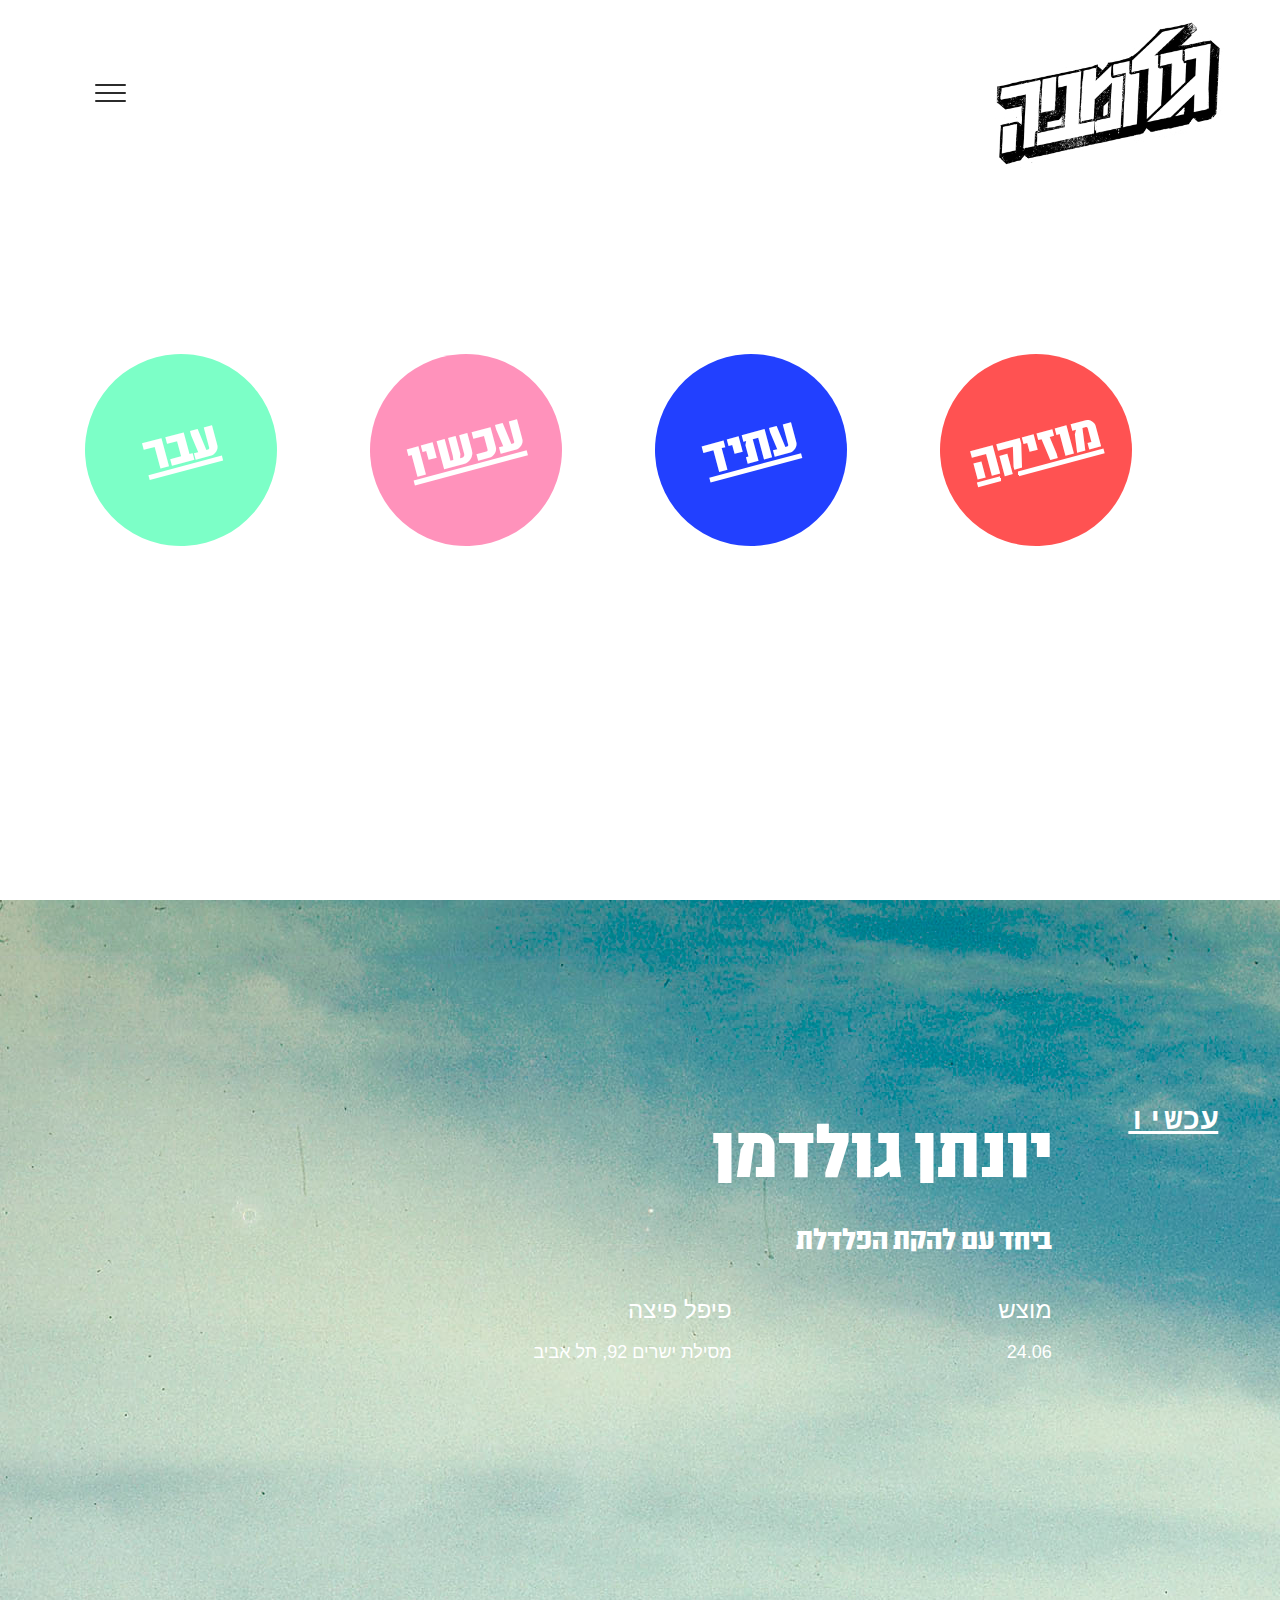
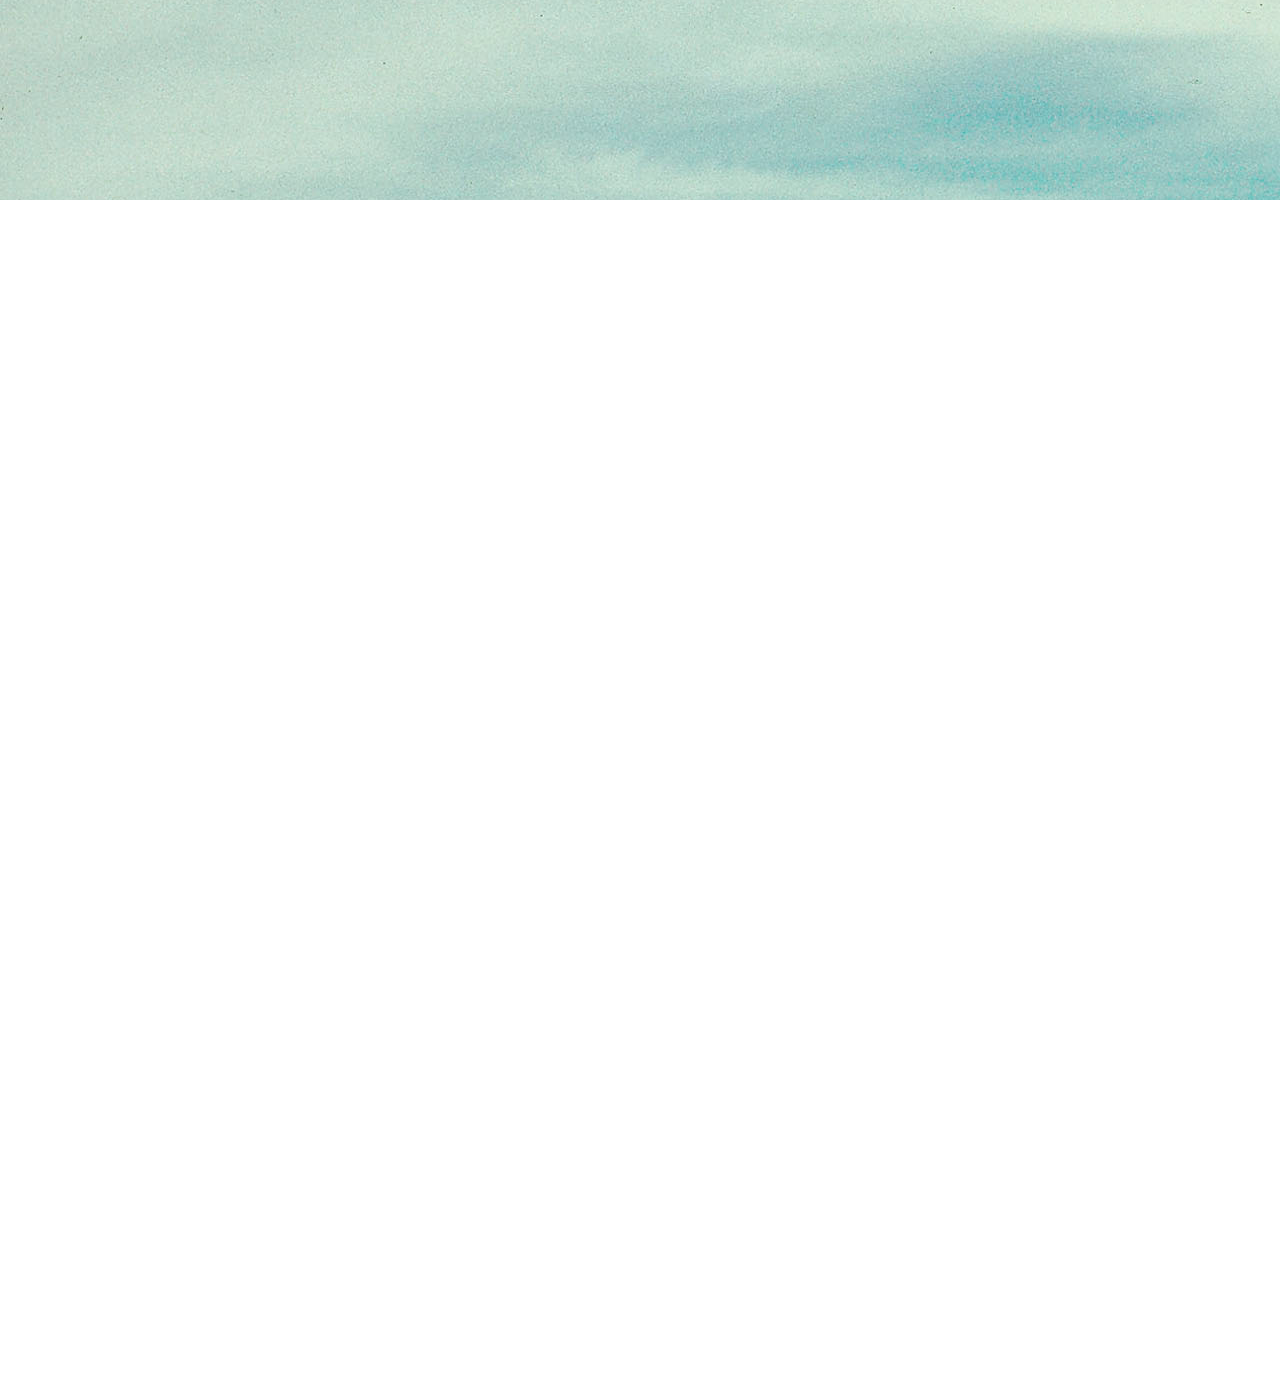
<file: docs/index.html>
<!DOCTYPE html>
<html lang="en">
  <head>
    <meta charset="utf-8">
    <meta http-equiv="X-UA-Compatible" content="IE=edge">
    <meta name="viewport" content="width=device-width, initial-scale=1">
    <!-- The above 3 meta tags *must* come first in the head; any other head content must come *after* these tags -->
    <title>גולומביה</title>

    <!-- Bootstrap -->
    <link href="css/bootstrap.css" rel="stylesheet">
    <link href="css/css.css" rel="stylesheet">

    <!-- HTML5 shim and Respond.js for IE8 support of HTML5 elements and media queries -->
    <!-- WARNING: Respond.js doesn't work if you view the page via file:// -->
    <!--[if lt IE 9]>
      <script src="https://oss.maxcdn.com/html5shiv/3.7.3/html5shiv.min.js"></script>
      <script src="https://oss.maxcdn.com/respond/1.4.2/respond.min.js"></script>
    <![endif]-->
  </head>
  <body>


<div class="pre-header">
  
</div>
<section id="header">



<nav id="nav-static" class="navbar navbar-default navbar-fixed-top">
 <div class="container">

    <div class="navbar-header container">

      <a class="navbar-brand col-xs-6" href="#">

    
      </a>
      <button type="button" class="navbar-toggle collapsed" data-toggle="slide-collapse" data-target="#bs-example-navbar-collapse-1" aria-expanded="false">
        <span class="sr-only">Toggle navigation</span>
        <span class="icon-bar icon-bar1"></span>
        <span class="icon-bar icon-bar2"></span>
        <span class="icon-bar icon-bar3"></span>
      </button>





    </div>


<div class="navbar-collapse collapse" id="bs-example-navbar-collapse-1" aria-expanded="false" >
   <ul class="nav navbar-nav">
      <li class="active"><a href="#">Link <span class="sr-only">(current)</span></a></li>
      <li><a href="#">Link</a></li>
      <li class="dropdown">
         <a href="#" class="dropdown-toggle" data-toggle="dropdown" role="button" aria-haspopup="true" aria-expanded="false">Dropdown <span class="caret"></span></a> 
         <ul class="dropdown-menu">
            <li><a href="#">Action</a></li>
            <li><a href="#">Another action</a></li>
            <li><a href="#">Something else here</a></li>
            <li role="separator" class="divider"></li>
            <li><a href="#">Separated link</a></li>
            <li role="separator" class="divider"></li>
            <li><a href="#">One more separated link</a></li>
         </ul>
      </li>
   </ul>

      </li>
   </ul>
</div>

  </div>


</nav>
    


  </div>

</div>
</div>


<section class="intro">
  

<div class="container btn-row">
  
<div class="row">
  


<div class="intro-btns col-md-12">
  
<div class="col-sm-3">
 <a href="#" class="intrbtnl"> <div class="intro-btn intro-btn1">
 עבר
</div></a> 
</div> 

<div class="col-sm-3">
   <div class="intro-btn intro-btn2">     <a href="#" class="intrbtnl">עכשיו</a> 

</div> </div> 

<div class="col-sm-3">
  
  <div class="intro-btn intro-btn3">    <a href="#" class="intrbtnl">עתיד</a>
</div> </div> 

<div class="col-sm-3">
  <div class="intro-btn intro-btn4">     <a href="#" class="intrbtnl">מוזיקה</a>

</div> </div> 
</div>





</div>




</div>




</section>




</section>







<section id="next-show" class="show show-pad">
  
<div class="container-fluid">
  
<div class="row">

<div class="nav-location col-md-2"> עכשיו</div>


<div class="show-title col-md-6">




<h1>יונתן גולדמן</h1>
<h2>ביחד עם להקת הפלדלת</h2>
<div class="row show-info">
  
<div class="col-md-6 when"> 
<div class="row">
  <div class="when-title col-md-12">
    <h3>מוצש</h3>

  </div>
    <div class="when-text col-md-12">
      <h4>24.06</h4>
    </div>
</div>

</div>

<div class="col-md-6 where"> 
<div class="row">
  <div class="where-title col-md-12">
    <h3>פיפל פיצה</h3>

  </div>
    <div class="where-text col-md-12">
      <h4>מסילת ישרים 92, תל אביב</h4>
    </div>
</div>

</div>



</div>

</div>




</div>

  



<div class="listen col-md-4">
  
</div>




</div>
</div>




</section>









    <!-- jQuery (necessary for Bootstrap's JavaScript plugins) -->
    <script src="https://ajax.googleapis.com/ajax/libs/jquery/1.12.4/jquery.min.js"></script>
    <script src="js/waypoint/lib/noframework.waypoints.min.js"></script>
    <!-- Include all compiled plugins (below), or include individual files as needed -->
    <script src="js/bootstrap.min.js"></script>
<script type="text/javascript">
  $('[data-toggle="slide-collapse"]').on('click', function() {
    $navMenuCont = $($(this).data('target'));
    $navMenuCont.animate({'width':'toggle'}, 350);
 
});


$('[data-toggle="slide-collapse"]').click(function() {
    $('.icon-bar1').toggleClass('ex1');
       $('.icon-bar2').toggleClass('ex2');
        $('.icon-bar3').toggleClass('ex3');

});
 



    $(window).scroll(function() {
  if ($(document).scrollTop() > 0) {
    $('nav').addClass('nav-scroll');
       $('.tabs-section').addClass('tabs-scroll');
   $('.pre-header').addClass('pre-header-scroll');

       $('nav').attr('id', 'nav-scroll');


  } else {
    $('nav').removeClass('nav-scroll');
       $('.tabs-section').removeClass('tabs-scroll');
 $('.pre-header').removeClass('pre-header-scroll');

              $('nav').attr('id', 'nav-static');

  }
});



var waypoint = new Waypoint({
  element: document.getElementById('next-show'),
  handler: function(direction) {
    console.log('Scrolled to waypoint!')
      $('.intro-btn2').addClass('intbtn2-fixed');
  }
})

</script>

  </body>
</html>
</file>
<file: docs/css/css.css>
@font-face {
  font-family: 'haimg';
  src:url('../fonts/fonts/News-Regular.ttf');
}

@font-face {
  font-family: 'navlocation';
  src:url('../fonts/fonts/arbel.otf');
}



h1 {
    font-size: 76px;
    font-family: haimg;
    line-height: 1;
}

h2{
    font-size: 30px;
    font-family: haimg;
    line-height: 1.7;
}


body{
  height:3000px;
  background-image: url('https://s-media-cache-ak0.pinimg.com/736x/10/f7/aa/10f7aa59ae6a8f70948d3e47e62f7b7a.jpg');
  background-size: contain;
}

.pre-header{
    transition:all 0.3s linear;
    background-color:black;
}



.navbar{
   transition:all 0.3s linear;
         height: 200px;
         position: fixed;
         margin-bottom:0px;
}

.nav-scroll{
      transition:all 0.3s linear;
  position:fixed;
  height:200px;
}

.navbar-header{

}

.navbar-default {
    background-color: transparent;
    border-color: transparent;
}

.navbar-brand {
      transition:all 0.3s linear;
    float: right;
    background-image: url(../assets/logo.png);
    background-repeat: no-repeat;
    background-size: contain;
    background-position: center right;
    height: 150px;
        margin-top: 20px;

}

#nav-scroll .navbar-brand{
    height: 30px;
}

.navbar-toggle {
      transition:all 0.3s linear;
    border: none;
  float: left;

    margin-top: 75px;
      z-index: 34;


}

#nav-scroll .navbar-toggle{
    margin-top: 7px;
}



.navbar-default .navbar-toggle .icon-bar {
    background-color: #2b2b2b;
    display: block;
    width: 31px;
    height: 2px;
    margin-bottom: 6px;

    }

    .navbar-collapse{
    top: 100px;
    left: 0px;
    height:100vh;
        background: white;
}

@media (max-width: 768px) {
  .navbar-collapse {
    margin-left: 0px!important;
    width: 100vw;

  }
}

.navbar-nav > li {
text-align:center;
    width: 100%;
    }



#side-nav{
      position: absolute;
    left: 0px;
}


.icon-bar{

transition:all 0.3s linear;
}

.ex1{
      transform: skewY(-43deg);
          height: 3px!important;
    margin-bottom: -7px!important;
}
.ex2{
    transform: skewY(43deg);
              height: 3px!important;
    margin-bottom: 0px!important;
  }

.ex3{
opacity:0;

}



.nav-tabs > li{
      width: 33.33%;
    text-align: center;
    float: right;

}


.nav-tabs {
    border-bottom: none;
}
.nav-tabs > li > a {

    border-radius: 0px;
    font-family: haimg;
    color: black;
    text-decoration: underline;
}

.show-title{
  text-align:right;
}

.show-pad{
  color:white;
  padding-top:200px;

}
.show{
  height:100vh;
      background-image: url('../assets/bgpics/1.jpg');

}

.nav-location{
    font-family: monospace;
    font-size: 30px;
    text-align: center;
    text-decoration: underline;
    font-weight: 800;
}

.intro{
  height:100vh;
}


.btn-row{
      position: relative;
    top: 50%;
    transform: translateY(-50%);
}

.intro-btn{
text-align: center;
    height: 15vw;
    width: 15vw;
    line-height: 15vw;
    font-size: 50px;
    border-radius: 250px;
    transform: rotate(-15deg);
        font-family: haimg;
    color: white;

}


.intro-btn1{


background-color: #7cffc7;    background-size: cover;}

    .intro-btn2{


    background-color: #ff92bb;    background-size: cover;}

    .intro-btn3{


    background-color: #2240ff;    background-size: cover;}

    .intro-btn4{


    background-color: #ff5252;    background-size: cover;}

 .intrbtnl{
  color:white;
  text-decoration: underline;
 }


 .intro-btn:hover{
  transform: rotate(360deg);
      transition:all 0.3s linear;
      color:white!important;
 }
 .intrbtnl:hover{

      color:white!important;
 }

 .intbtn2-fixed{
  position:fixed;
 }
</file>
